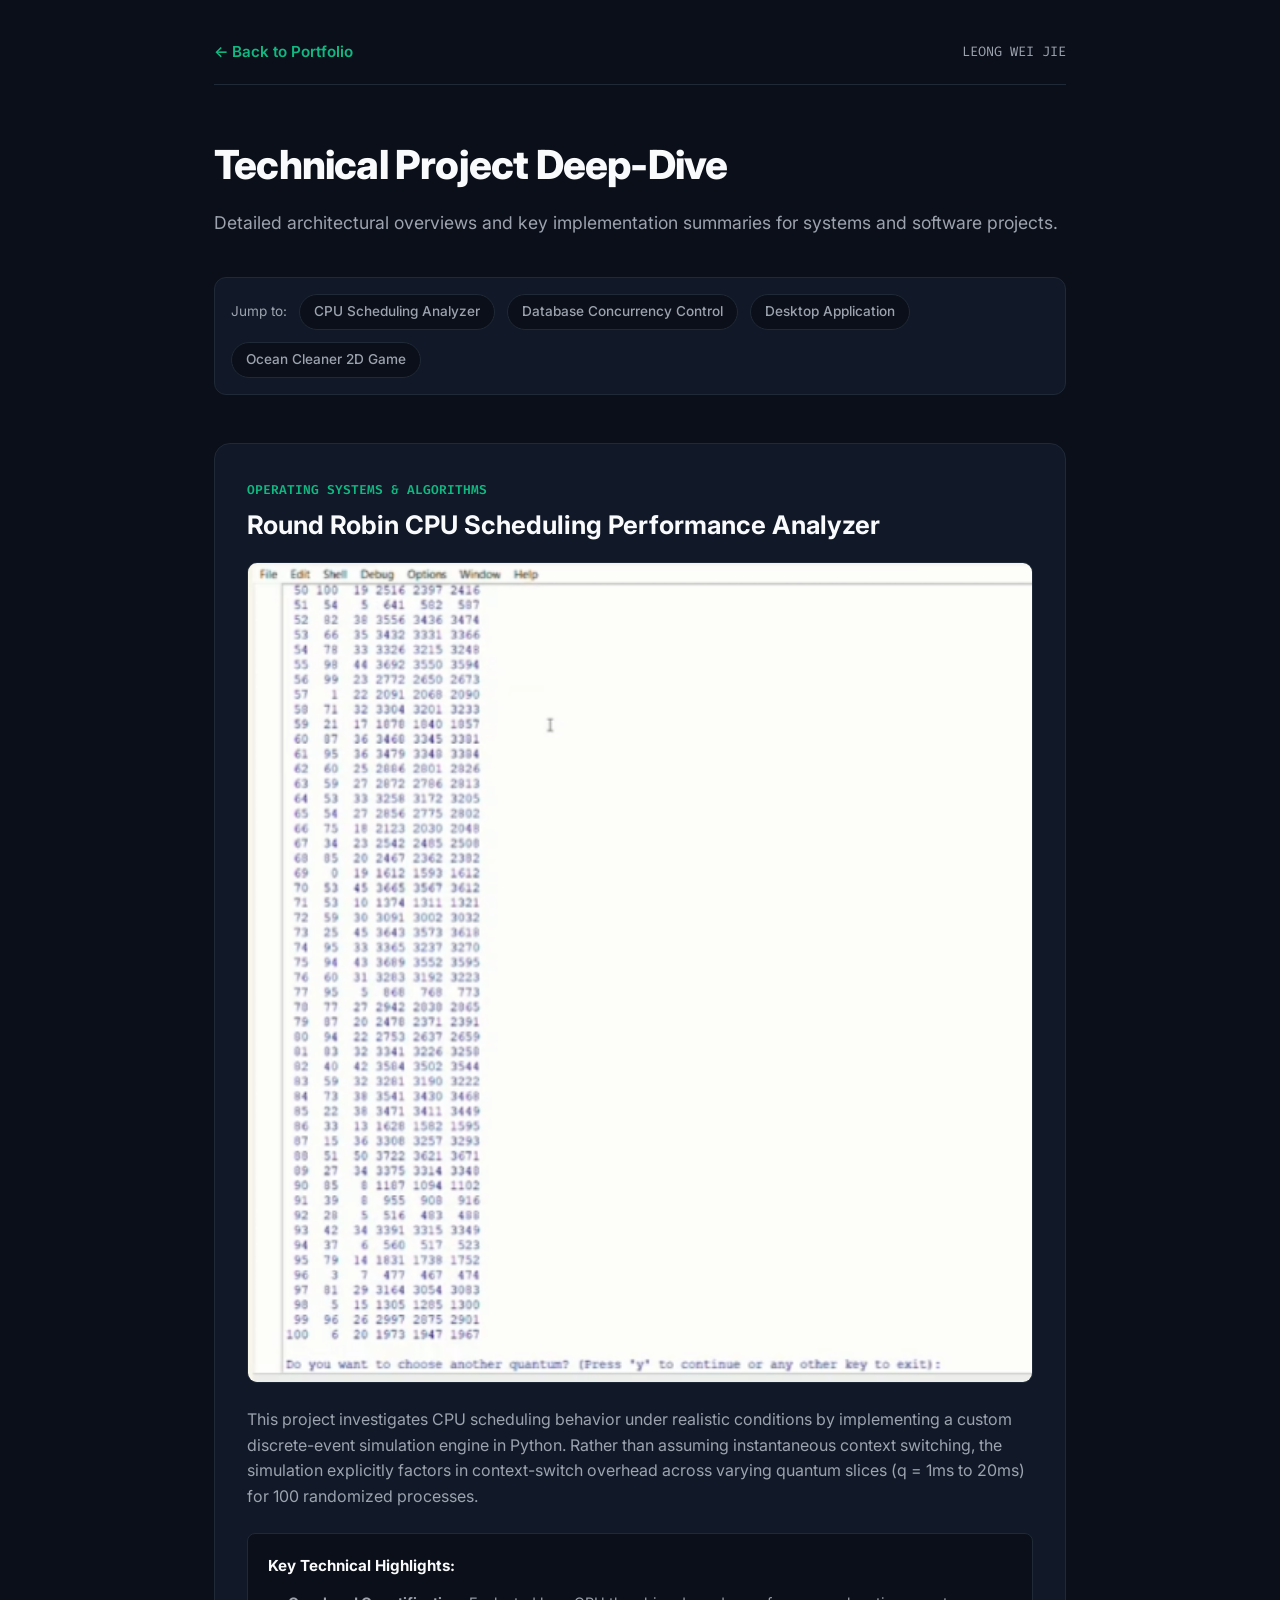
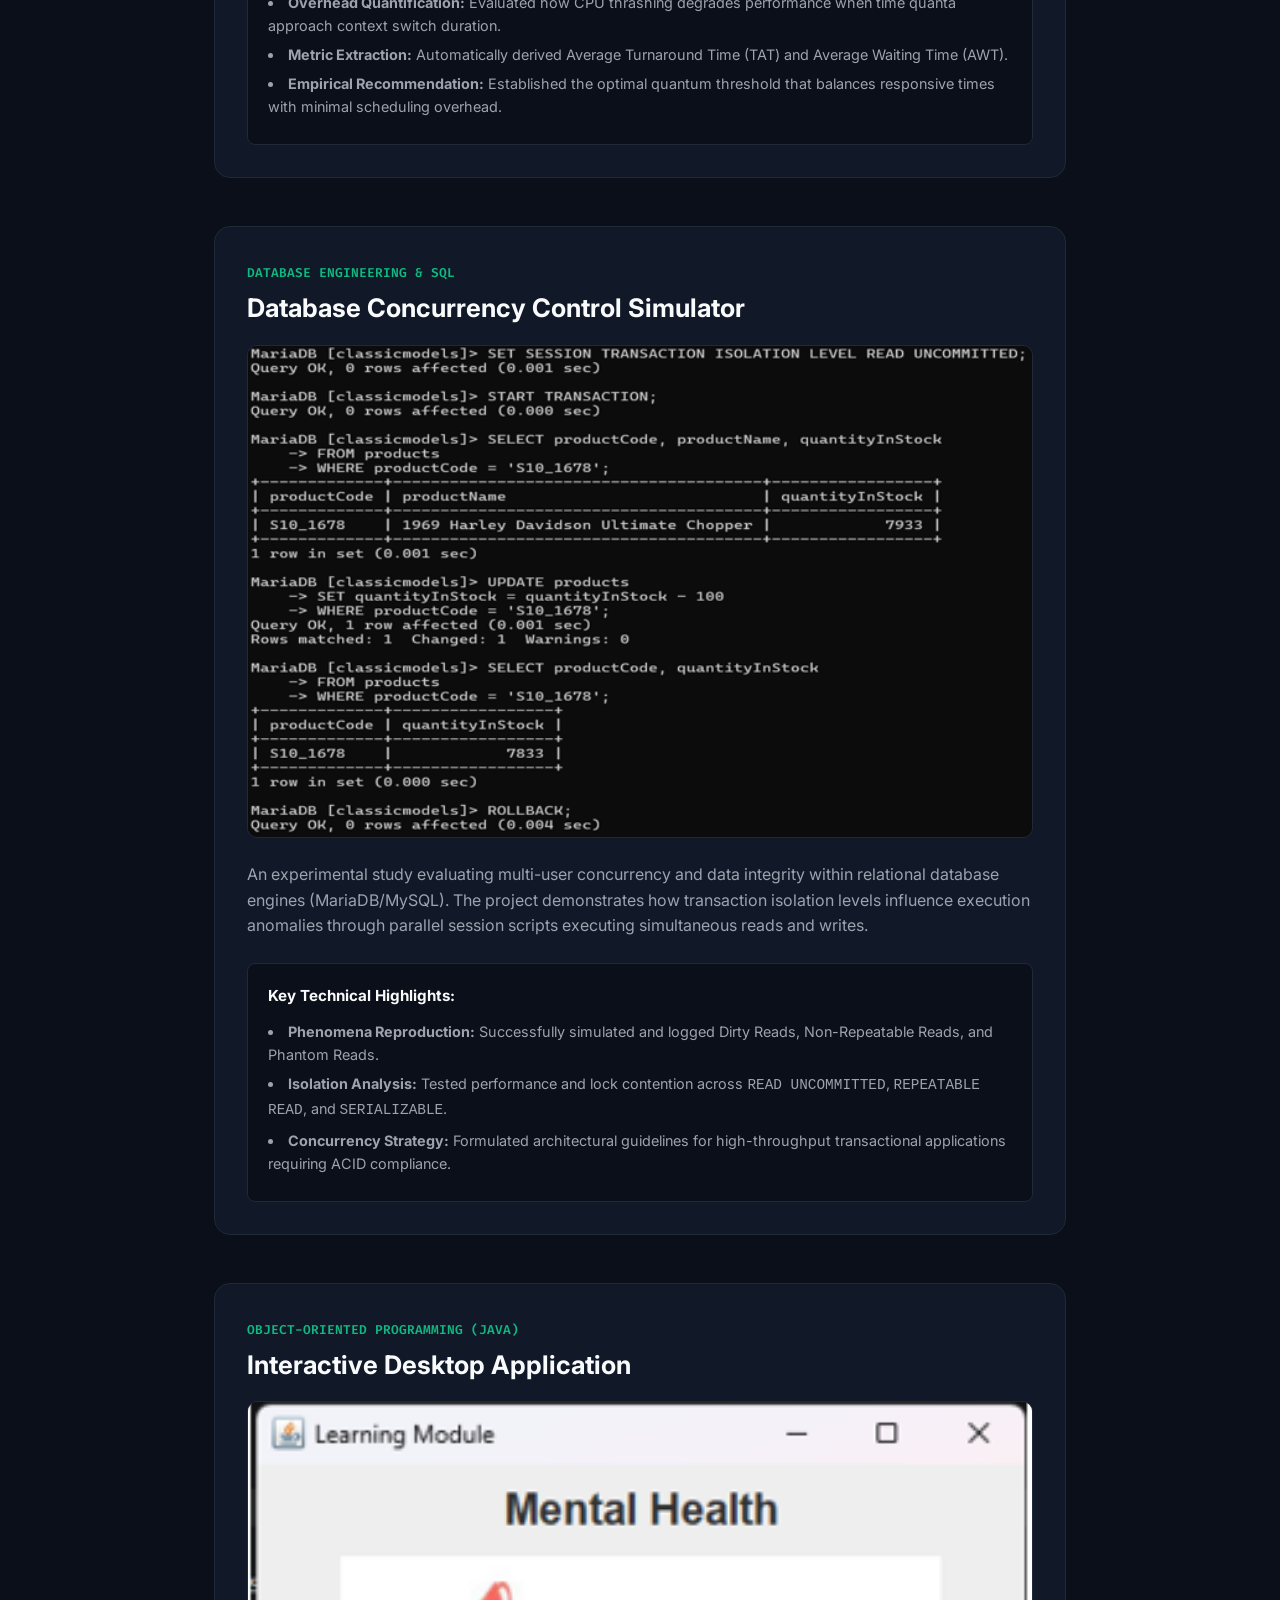
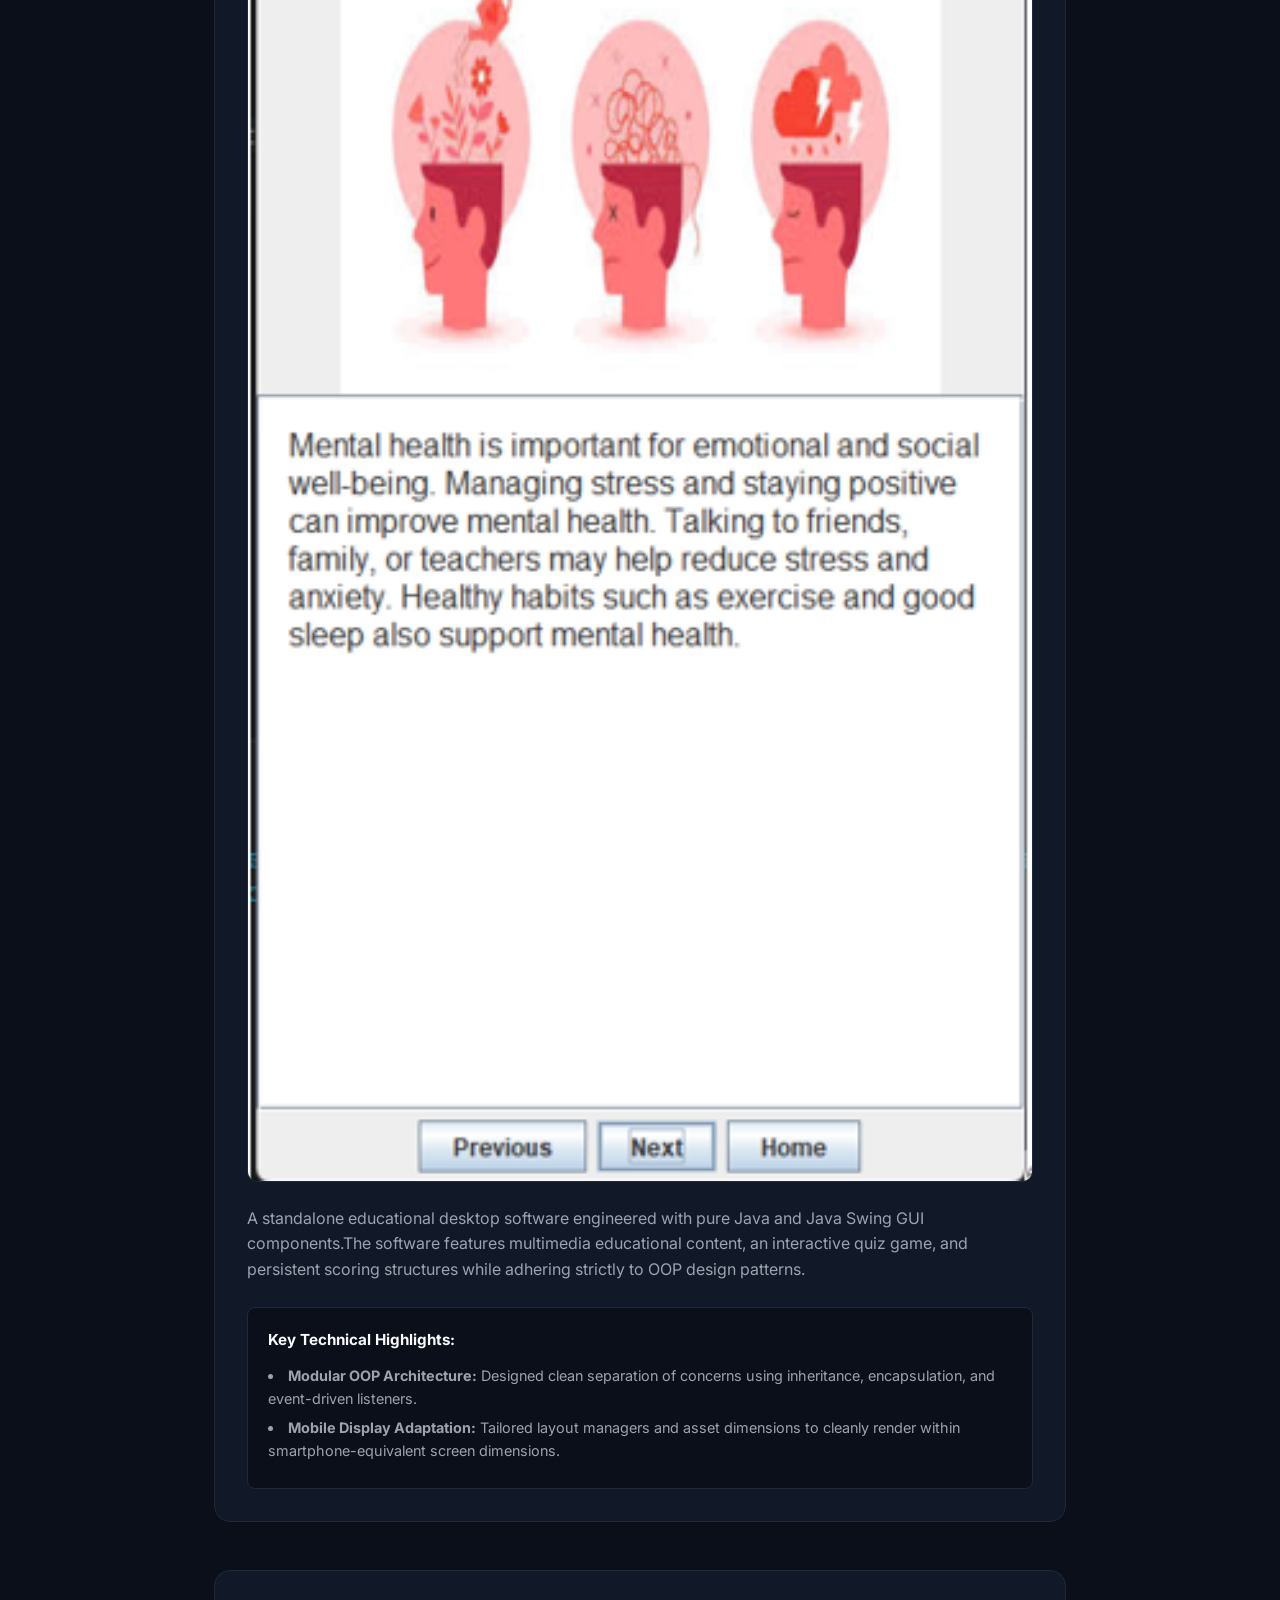
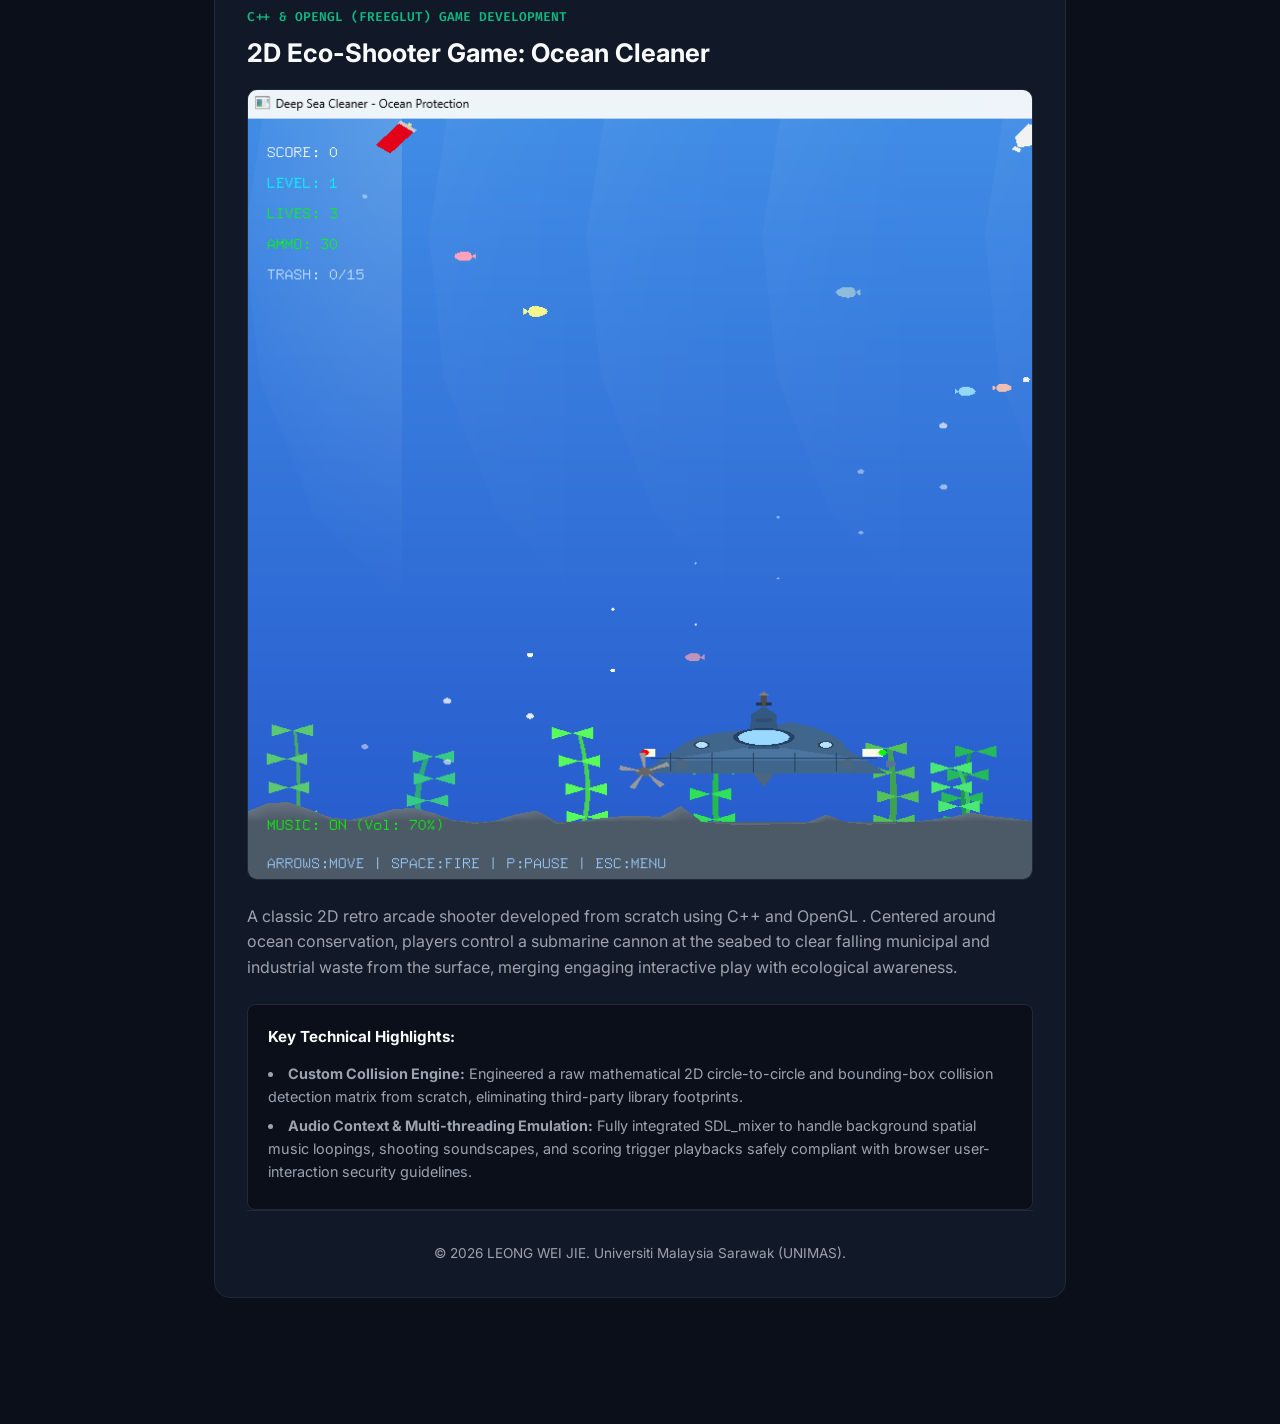
<file: showcase.html>
<!DOCTYPE html>
<html lang="en">
<head>
  <meta charset="UTF-8">
  <meta name="viewport" content="width=device-width, initial-scale=1.0">
  <title>Project Case Studies | LEONG WEI JIE</title>
  
  <!-- 引入与主页相同的质感字体 -->
  <link rel="preconnect" href="https://fonts.googleapis.com">
  <link rel="preconnect" href="https://fonts.gstatic.com" crossorigin>
  <link href="https://fonts.googleapis.com/css2?family=Fira+Code:wght@400;500&family=Inter:wght@400;500;600;700;800&display=swap" rel="stylesheet">
  
  <style>
    /* 核心调色板与排版 (继承主站风格) */
    :root {
      --bg-primary: #0b0f19;
      --bg-secondary: #111827;
      --text-primary: #f9fafb;
      --text-secondary: #9ca3af;
      --accent-color: #10b981;
      --border-color: #1f2937;
      --font-sans: 'Inter', -apple-system, BlinkMacSystemFont, sans-serif;
      --font-mono: 'Fira Code', monospace;
    }

    * {
      margin: 0;
      padding: 0;
      box-sizing: border-box;
    }

    html {
      scroll-behavior: smooth;
      font-family: var(--font-sans);
      background-color: var(--bg-primary);
      color: var(--text-primary);
      line-height: 1.6;
    }

    .container {
      max-width: 900px;
      margin: 0 auto;
      padding: 40px 24px 80px 24px;
    }

    /* 顶部导航与返回主页按钮 */
    .top-nav {
      display: flex;
      justify-content: space-between;
      align-items: center;
      margin-bottom: 48px;
      padding-bottom: 20px;
      border-bottom: 1px solid var(--border-color);
    }

    .back-btn {
      display: inline-flex;
      align-items: center;
      gap: 8px;
      color: var(--accent-color);
      text-decoration: none;
      font-weight: 600;
      font-size: 0.95rem;
      transition: transform 0.2s ease;
    }

    .back-btn:hover {
      transform: translateX(-4px);
    }

    .page-title {
      font-size: 2.5rem;
      font-weight: 800;
      margin-bottom: 12px;
      letter-spacing: -0.02em;
    }

    .page-subtitle {
      color: var(--text-secondary);
      font-size: 1.1rem;
      margin-bottom: 40px;
    }

    /* 快速跳转锚点药丸按钮组 */
    .quick-jump-bar {
      display: flex;
      gap: 12px;
      flex-wrap: wrap;
      margin-bottom: 48px;
      padding: 16px;
      background-color: var(--bg-secondary);
      border: 1px solid var(--border-color);
      border-radius: 12px;
    }

    .jump-link {
      padding: 6px 14px;
      border-radius: 20px;
      background-color: var(--bg-primary);
      border: 1px solid var(--border-color);
      color: var(--text-secondary);
      text-decoration: none;
      font-size: 0.85rem;
      font-weight: 500;
      transition: all 0.2s ease;
    }

    .jump-link:hover {
      border-color: var(--accent-color);
      color: var(--accent-color);
    }

    /* 项目卡片板块样式 */
    .showcase-card {
      background-color: var(--bg-secondary);
      border: 1px solid var(--border-color);
      border-radius: 16px;
      padding: 32px;
      margin-bottom: 48px;
      scroll-margin-top: 30px; /* 锚点滚动留白 */
      position: relative;
    }

    .showcase-tag {
      font-family: var(--font-mono);
      font-size: 0.8rem;
      font-weight: 600;
      color: var(--accent-color);
      text-transform: uppercase;
      margin-bottom: 8px;
      display: inline-block;
    }

    .showcase-title {
      font-size: 1.6rem;
      font-weight: 700;
      margin-bottom: 20px;
      line-height: 1.3;
    }

    .showcase-media {
      width: 100%;
      border-radius: 10px;
      overflow: hidden;
      margin-bottom: 24px;
      border: 1px solid var(--border-color);
    }

    .showcase-media img {
      width: 100%;
      height: auto;
      display: block;
      object-fit: cover;
    }

    .showcase-desc {
      color: var(--text-secondary);
      font-size: 1rem;
      margin-bottom: 24px;
    }

    .key-points-box {
      background-color: var(--bg-primary);
      border: 1px solid var(--border-color);
      border-radius: 8px;
      padding: 20px;
    }

    .key-points-box h4 {
      font-size: 0.95rem;
      color: var(--text-primary);
      margin-bottom: 12px;
    }

    .key-points-box ul {
      list-style-position: inside;
      color: var(--text-secondary);
      font-size: 0.9rem;
    }

    .key-points-box li {
      margin-bottom: 6px;
    }

    /* 页脚 */
    footer {
      text-align: center;
      color: var(--text-secondary);
      font-size: 0.85rem;
      padding-top: 32px;
      border-top: 1px solid var(--border-color);
    }
  </style>
</head>
<body>

  <div class="container">
    
    <!-- 顶部导航 -->
    <header class="top-nav">
      <a href="index.html#projects" class="back-btn">&larr; Back to Portfolio</a>
      <span style="font-family: var(--font-mono); font-size: 0.85rem; color: var(--text-secondary);">LEONG WEI JIE</span>
    </header>

    <h1 class="page-title">Technical Project Deep-Dive</h1>
    <p class="page-subtitle">Detailed architectural overviews and key implementation summaries for systems and software projects.</p>

    <!-- 快捷跳转栏 -->
    <div class="quick-jump-bar">
      <span style="font-size: 0.85rem; color: var(--text-secondary); align-self: center;">Jump to:</span>
      <a href="#cpu" class="jump-link">CPU Scheduling Analyzer</a>
      <a href="#database" class="jump-link">Database Concurrency Control</a>
      <a href="#desktop-app" class="jump-link">Desktop Application</a>
      <a href="#ocean-cleaner" class="jump-link" >Ocean Cleaner 2D Game </a>
    </div>

    <!-- ==================== 1. CPU  ==================== -->
    <article id="cpu" class="showcase-card">
      <span class="showcase-tag">Operating Systems & Algorithms</span>
      <h2 class="showcase-title">Round Robin CPU Scheduling Performance Analyzer</h2>
      
      <div class="showcase-media">
        <img src="cpu.png" alt="Round Robin CPU Scheduling Simulation Chart">
      </div>

      <p class="showcase-desc">
        This project investigates CPU scheduling behavior under realistic conditions by implementing a custom discrete-event simulation engine in Python. Rather than assuming instantaneous context switching, the simulation explicitly factors in context-switch overhead across varying quantum slices (q = 1ms to 20ms) for 100 randomized processes.
      </p>

      <div class="key-points-box">
        <h4>Key Technical Highlights:</h4>
        <ul>
          <li><strong>Overhead Quantification:</strong> Evaluated how CPU thrashing degrades performance when time quanta approach context switch duration.</li>
          <li><strong>Metric Extraction:</strong> Automatically derived Average Turnaround Time (TAT) and Average Waiting Time (AWT).</li>
          <li><strong>Empirical Recommendation:</strong> Established the optimal quantum threshold that balances responsive times with minimal scheduling overhead.</li>
        </ul>
      </div>
    </article>

    <!-- ==================== 2. database ==================== -->
    <article id="database" class="showcase-card">
      <span class="showcase-tag">Database Engineering & SQL</span>
      <h2 class="showcase-title">Database Concurrency Control Simulator</h2>
      
      <div class="showcase-media">
        <img src="database.png" alt="Database Concurrency Simulation Query Output">
      </div>

      <p class="showcase-desc">
        An experimental study evaluating multi-user concurrency and data integrity within relational database engines (MariaDB/MySQL). The project demonstrates how transaction isolation levels influence execution anomalies through parallel session scripts executing simultaneous reads and writes.
      </p>

      <div class="key-points-box">
        <h4>Key Technical Highlights:</h4>
        <ul>
          <li><strong>Phenomena Reproduction:</strong> Successfully simulated and logged Dirty Reads, Non-Repeatable Reads, and Phantom Reads.</li>
          <li><strong>Isolation Analysis:</strong> Tested performance and lock contention across <code>READ UNCOMMITTED</code>, <code>REPEATABLE READ</code>, and <code>SERIALIZABLE</code>.</li>
          <li><strong>Concurrency Strategy:</strong> Formulated architectural guidelines for high-throughput transactional applications requiring ACID compliance.</li>
        </ul>
      </div>
    </article>

    <!-- ==================== 3. Java desktopapp ==================== -->
    <article id="desktop-app" class="showcase-card">
      <span class="showcase-tag">Object-Oriented Programming (Java)</span>
      <h2 class="showcase-title">Interactive Desktop Application</h2>
      
      <div class="showcase-media">
        <img src="oop.png" alt="Java Swing Desktop Application GUI">
      </div>

      <p class="showcase-desc">
        A standalone educational desktop software engineered with pure Java and Java Swing GUI components.The software features multimedia educational content, an interactive quiz game, and persistent scoring structures while adhering strictly to OOP design patterns.
      </p>

      <div class="key-points-box">
        <h4>Key Technical Highlights:</h4>
        <ul>
          <li><strong>Modular OOP Architecture:</strong> Designed clean separation of concerns using inheritance, encapsulation, and event-driven listeners.</li>
          <li><strong>Mobile Display Adaptation:</strong> Tailored layout managers and asset dimensions to cleanly render within smartphone-equivalent screen dimensions.</li>
        </ul>
      </div>
    </article>
       
    <!-- ==================== 5. 2dgame ==================== -->
   <article id="ocean-cleaner" class="showcase-card">
      <span class="showcase-tag">C++ & OpenGL (FreeGLUT) Game Development</span>
      <h2 class="showcase-title">2D Eco-Shooter Game: Ocean Cleaner</h2>

      <!-- 游戏核心截图展示 -->
      <div class="showcase-media">
        <img src="2d.png" alt="2D Ocean Cleaner Game Mechanics">
      </div>

      <p class="showcase-desc">
        A classic 2D retro arcade shooter developed from scratch using C++ and OpenGL . Centered around ocean conservation, players control a submarine cannon at the seabed to clear falling municipal and industrial waste from the surface, merging engaging interactive play with ecological awareness.
      </p>

      <div class="key-points-box">
        <h4>Key Technical Highlights:</h4>
        <ul>
          <li><strong>Custom Collision Engine:</strong> Engineered a raw mathematical 2D circle-to-circle and bounding-box collision detection matrix from scratch, eliminating third-party library footprints.</li>
          <li><strong>Audio Context & Multi-threading Emulation:</strong> Fully integrated SDL_mixer to handle background spatial music loopings, shooting soundscapes, and scoring trigger playbacks safely compliant with browser user-interaction security guidelines.</li>
        </ul>
      </div>

    <footer>
      <p>&copy; 2026 LEONG WEI JIE. Universiti Malaysia Sarawak (UNIMAS).</p>
    </footer>

  </div>

</body>
</html>
</file>
